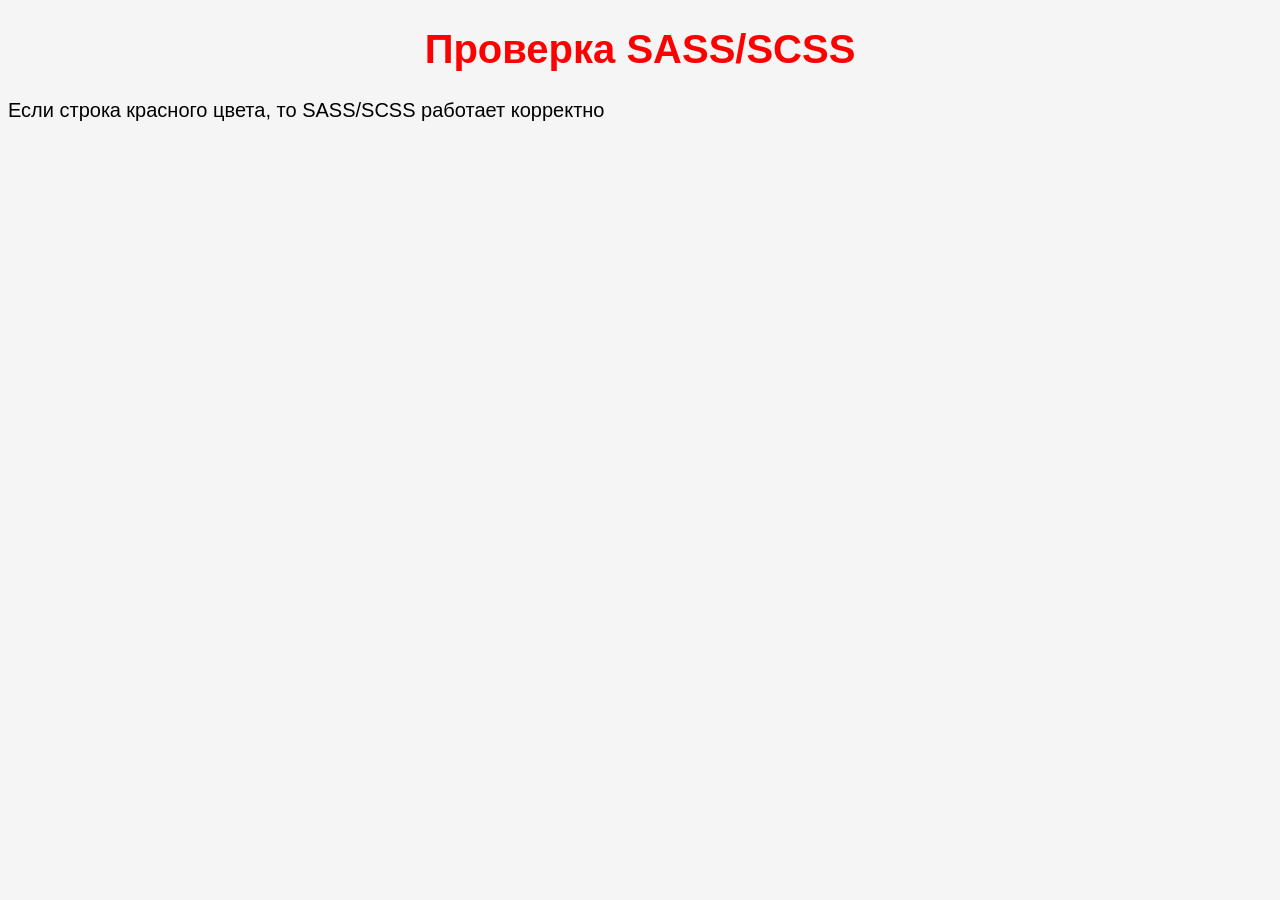
<file: sass_scss/tsk1/index.html>
<!DOCTYPE html>
<html lang="ru">
<head>
  <meta charset="UTF-8">
  <title>Lab 4</title>
  <link rel="stylesheet" href="css/style.css">
</head>
<body>
  <h1>Проверка SASS/SCSS</h1>
  <p>Если  строкa красного цвета, то SASS/SCSS работает корректно</p>
</body>
</html>
</file>
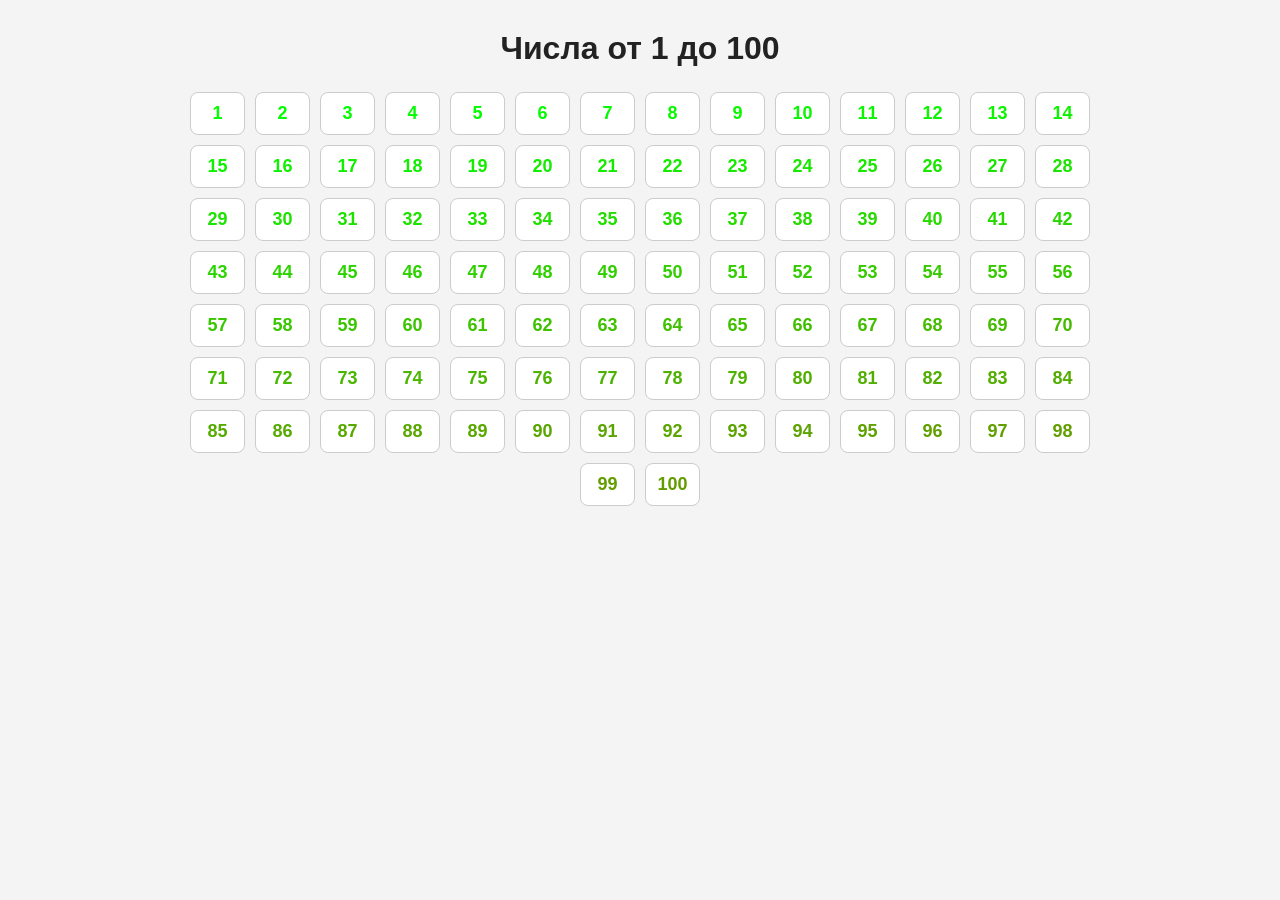
<file: sass_scss/tsk2/index.html>
<!DOCTYPE html>
<html lang="ru">
<head>
  <meta charset="UTF-8" />
  <meta name="viewport" content="width=device-width, initial-scale=1.0" />
  <title>Задание 2 — числа от 1 до 100</title>
  <link rel="stylesheet" href="css/style.css" />
</head>
<body>

  <div class="container">
    <h1>Числа от 1 до 100</h1>

    <div class="numbers">
      <span class="num-1">1</span>
      <span class="num-2">2</span>
      <span class="num-3">3</span>
      <span class="num-4">4</span>
      <span class="num-5">5</span>
      <span class="num-6">6</span>
      <span class="num-7">7</span>
      <span class="num-8">8</span>
      <span class="num-9">9</span>
      <span class="num-10">10</span>
      <span class="num-11">11</span>
      <span class="num-12">12</span>
      <span class="num-13">13</span>
      <span class="num-14">14</span>
      <span class="num-15">15</span>
      <span class="num-16">16</span>
      <span class="num-17">17</span>
      <span class="num-18">18</span>
      <span class="num-19">19</span>
      <span class="num-20">20</span>
      <span class="num-21">21</span>
      <span class="num-22">22</span>
      <span class="num-23">23</span>
      <span class="num-24">24</span>
      <span class="num-25">25</span>
      <span class="num-26">26</span>
      <span class="num-27">27</span>
      <span class="num-28">28</span>
      <span class="num-29">29</span>
      <span class="num-30">30</span>
      <span class="num-31">31</span>
      <span class="num-32">32</span>
      <span class="num-33">33</span>
      <span class="num-34">34</span>
      <span class="num-35">35</span>
      <span class="num-36">36</span>
      <span class="num-37">37</span>
      <span class="num-38">38</span>
      <span class="num-39">39</span>
      <span class="num-40">40</span>
      <span class="num-41">41</span>
      <span class="num-42">42</span>
      <span class="num-43">43</span>
      <span class="num-44">44</span>
      <span class="num-45">45</span>
      <span class="num-46">46</span>
      <span class="num-47">47</span>
      <span class="num-48">48</span>
      <span class="num-49">49</span>
      <span class="num-50">50</span>
      <span class="num-51">51</span>
      <span class="num-52">52</span>
      <span class="num-53">53</span>
      <span class="num-54">54</span>
      <span class="num-55">55</span>
      <span class="num-56">56</span>
      <span class="num-57">57</span>
      <span class="num-58">58</span>
      <span class="num-59">59</span>
      <span class="num-60">60</span>
      <span class="num-61">61</span>
      <span class="num-62">62</span>
      <span class="num-63">63</span>
      <span class="num-64">64</span>
      <span class="num-65">65</span>
      <span class="num-66">66</span>
      <span class="num-67">67</span>
      <span class="num-68">68</span>
      <span class="num-69">69</span>
      <span class="num-70">70</span>
      <span class="num-71">71</span>
      <span class="num-72">72</span>
      <span class="num-73">73</span>
      <span class="num-74">74</span>
      <span class="num-75">75</span>
      <span class="num-76">76</span>
      <span class="num-77">77</span>
      <span class="num-78">78</span>
      <span class="num-79">79</span>
      <span class="num-80">80</span>
      <span class="num-81">81</span>
      <span class="num-82">82</span>
      <span class="num-83">83</span>
      <span class="num-84">84</span>
      <span class="num-85">85</span>
      <span class="num-86">86</span>
      <span class="num-87">87</span>
      <span class="num-88">88</span>
      <span class="num-89">89</span>
      <span class="num-90">90</span>
      <span class="num-91">91</span>
      <span class="num-92">92</span>
      <span class="num-93">93</span>
      <span class="num-94">94</span>
      <span class="num-95">95</span>
      <span class="num-96">96</span>
      <span class="num-97">97</span>
      <span class="num-98">98</span>
      <span class="num-99">99</span>
      <span class="num-100">100</span>
    </div>
  </div>

</body>
</html>
</file>
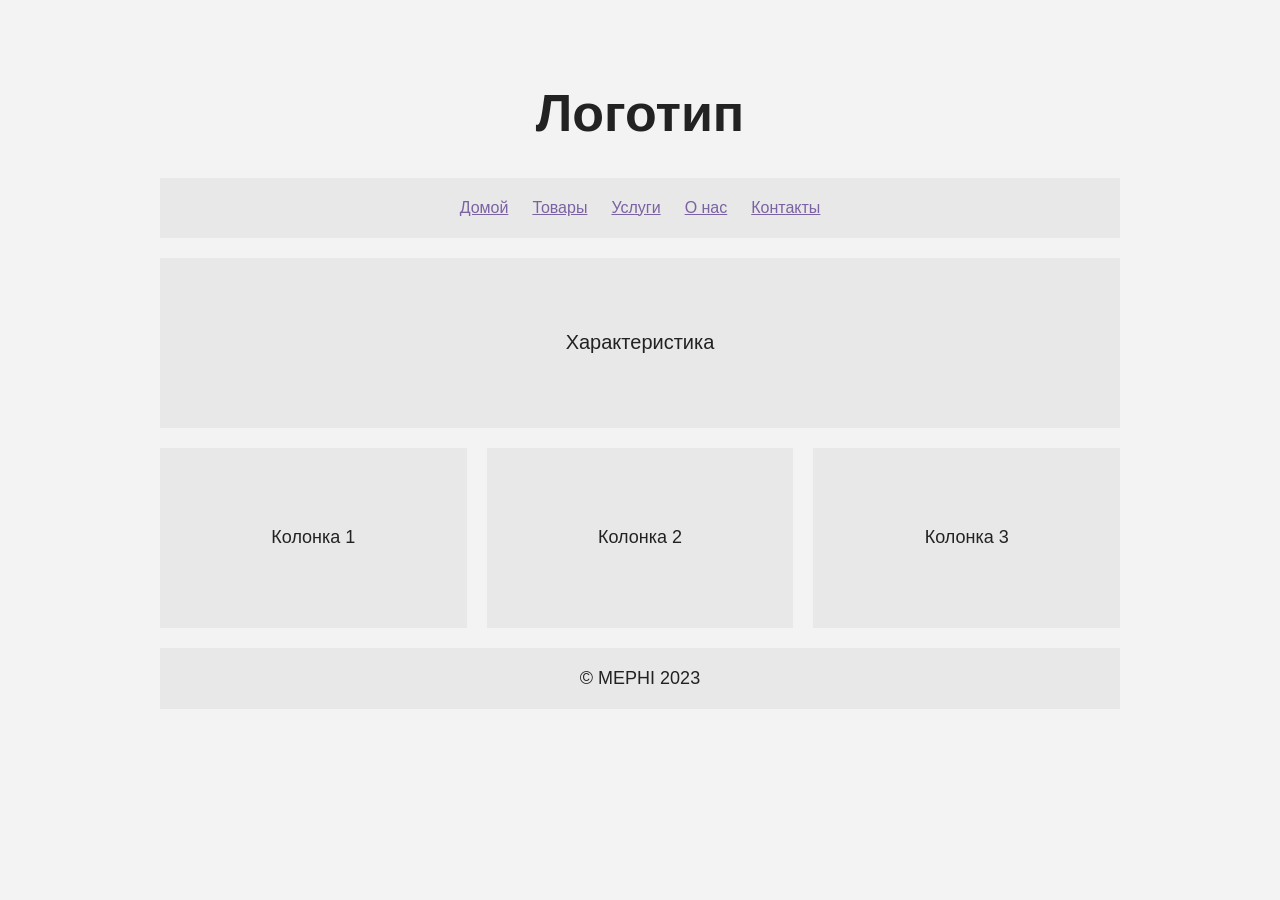
<file: sass_scss/tsk3/index.html>
<!DOCTYPE html>
<html lang="ru">
<head>
  <meta charset="UTF-8" />
  <meta name="viewport" content="width=device-width, initial-scale=1.0" />
  <title>Лабораторная работа 4</title>
  <link rel="stylesheet" href="css/style.css" />
</head>
<body>

  <div class="page">
    <div class="container">

      <header class="header">
        <h1>Логотип</h1>
      </header>

      <nav class="menu">
        <a href="#">Домой</a>
        <a href="#">Товары</a>
        <a href="#">Услуги</a>
        <a href="#">О нас</a>
        <a href="#">Контакты</a>
      </nav>

      <main class="main">
        <section class="feature">
          Характеристика
        </section>

        <section class="columns">
          <div class="column">Колонка 1</div>
          <div class="column">Колонка 2</div>
          <div class="column">Колонка 3</div>
        </section>
      </main>

      <footer class="footer">
        © MEPHI 2023
      </footer>

    </div>
  </div>

</body>
</html>
</file>
<file: sass_scss/tsk1/css/style.css>
body {
  background-color: #f5f5f5;
  font-size: 20px;
  font-family: Arial, sans-serif;
}

h1 {
  color: red;
  text-align: center;
}

/*# sourceMappingURL=style.css.map */
</file>
<file: sass_scss/tsk2/css/style.css>
* {
  margin: 0;
  padding: 0;
  box-sizing: border-box;
}

body {
  font-family: Arial, sans-serif;
  background: #f4f4f4;
  padding: 30px;
}

.container {
  max-width: 900px;
  margin: 0 auto;
  text-align: center;
}

h1 {
  margin-bottom: 25px;
  color: #222;
}

.numbers {
  display: flex;
  flex-wrap: wrap;
  gap: 10px;
  justify-content: center;
}

.numbers span {
  display: inline-block;
  min-width: 55px;
  padding: 10px;
  border: 1px solid #ccc;
  background: white;
  border-radius: 8px;
  font-weight: bold;
  font-size: 18px;
  transition: 0.3s;
}

.numbers span:hover {
  transform: scale(1.08);
}

.num-1 {
  color: rgb(1, 255, 0);
}

.num-2 {
  color: rgb(2, 254, 0);
}

.num-3 {
  color: rgb(3, 253, 0);
}

.num-4 {
  color: rgb(4, 252, 0);
}

.num-5 {
  color: rgb(5, 251, 0);
}

.num-6 {
  color: rgb(6, 250, 0);
}

.num-7 {
  color: rgb(7, 249, 0);
}

.num-8 {
  color: rgb(8, 248, 0);
}

.num-9 {
  color: rgb(9, 247, 0);
}

.num-10 {
  color: rgb(10, 246, 0);
}

.num-11 {
  color: rgb(11, 245, 0);
}

.num-12 {
  color: rgb(12, 244, 0);
}

.num-13 {
  color: rgb(13, 243, 0);
}

.num-14 {
  color: rgb(14, 242, 0);
}

.num-15 {
  color: rgb(15, 241, 0);
}

.num-16 {
  color: rgb(16, 240, 0);
}

.num-17 {
  color: rgb(17, 239, 0);
}

.num-18 {
  color: rgb(18, 238, 0);
}

.num-19 {
  color: rgb(19, 237, 0);
}

.num-20 {
  color: rgb(20, 236, 0);
}

.num-21 {
  color: rgb(21, 235, 0);
}

.num-22 {
  color: rgb(22, 234, 0);
}

.num-23 {
  color: rgb(23, 233, 0);
}

.num-24 {
  color: rgb(24, 232, 0);
}

.num-25 {
  color: rgb(25, 231, 0);
}

.num-26 {
  color: rgb(26, 230, 0);
}

.num-27 {
  color: rgb(27, 229, 0);
}

.num-28 {
  color: rgb(28, 228, 0);
}

.num-29 {
  color: rgb(29, 227, 0);
}

.num-30 {
  color: rgb(30, 226, 0);
}

.num-31 {
  color: rgb(31, 225, 0);
}

.num-32 {
  color: rgb(32, 224, 0);
}

.num-33 {
  color: rgb(33, 223, 0);
}

.num-34 {
  color: rgb(34, 222, 0);
}

.num-35 {
  color: rgb(35, 221, 0);
}

.num-36 {
  color: rgb(36, 220, 0);
}

.num-37 {
  color: rgb(37, 219, 0);
}

.num-38 {
  color: rgb(38, 218, 0);
}

.num-39 {
  color: rgb(39, 217, 0);
}

.num-40 {
  color: rgb(40, 216, 0);
}

.num-41 {
  color: rgb(41, 215, 0);
}

.num-42 {
  color: rgb(42, 214, 0);
}

.num-43 {
  color: rgb(43, 213, 0);
}

.num-44 {
  color: rgb(44, 212, 0);
}

.num-45 {
  color: rgb(45, 211, 0);
}

.num-46 {
  color: rgb(46, 210, 0);
}

.num-47 {
  color: rgb(47, 209, 0);
}

.num-48 {
  color: rgb(48, 208, 0);
}

.num-49 {
  color: rgb(49, 207, 0);
}

.num-50 {
  color: rgb(50, 206, 0);
}

.num-51 {
  color: rgb(51, 205, 0);
}

.num-52 {
  color: rgb(52, 204, 0);
}

.num-53 {
  color: rgb(53, 203, 0);
}

.num-54 {
  color: rgb(54, 202, 0);
}

.num-55 {
  color: rgb(55, 201, 0);
}

.num-56 {
  color: rgb(56, 200, 0);
}

.num-57 {
  color: rgb(57, 199, 0);
}

.num-58 {
  color: rgb(58, 198, 0);
}

.num-59 {
  color: rgb(59, 197, 0);
}

.num-60 {
  color: rgb(60, 196, 0);
}

.num-61 {
  color: rgb(61, 195, 0);
}

.num-62 {
  color: rgb(62, 194, 0);
}

.num-63 {
  color: rgb(63, 193, 0);
}

.num-64 {
  color: rgb(64, 192, 0);
}

.num-65 {
  color: rgb(65, 191, 0);
}

.num-66 {
  color: rgb(66, 190, 0);
}

.num-67 {
  color: rgb(67, 189, 0);
}

.num-68 {
  color: rgb(68, 188, 0);
}

.num-69 {
  color: rgb(69, 187, 0);
}

.num-70 {
  color: rgb(70, 186, 0);
}

.num-71 {
  color: rgb(71, 185, 0);
}

.num-72 {
  color: rgb(72, 184, 0);
}

.num-73 {
  color: rgb(73, 183, 0);
}

.num-74 {
  color: rgb(74, 182, 0);
}

.num-75 {
  color: rgb(75, 181, 0);
}

.num-76 {
  color: rgb(76, 180, 0);
}

.num-77 {
  color: rgb(77, 179, 0);
}

.num-78 {
  color: rgb(78, 178, 0);
}

.num-79 {
  color: rgb(79, 177, 0);
}

.num-80 {
  color: rgb(80, 176, 0);
}

.num-81 {
  color: rgb(81, 175, 0);
}

.num-82 {
  color: rgb(82, 174, 0);
}

.num-83 {
  color: rgb(83, 173, 0);
}

.num-84 {
  color: rgb(84, 172, 0);
}

.num-85 {
  color: rgb(85, 171, 0);
}

.num-86 {
  color: rgb(86, 170, 0);
}

.num-87 {
  color: rgb(87, 169, 0);
}

.num-88 {
  color: rgb(88, 168, 0);
}

.num-89 {
  color: rgb(89, 167, 0);
}

.num-90 {
  color: rgb(90, 166, 0);
}

.num-91 {
  color: rgb(91, 165, 0);
}

.num-92 {
  color: rgb(92, 164, 0);
}

.num-93 {
  color: rgb(93, 163, 0);
}

.num-94 {
  color: rgb(94, 162, 0);
}

.num-95 {
  color: rgb(95, 161, 0);
}

.num-96 {
  color: rgb(96, 160, 0);
}

.num-97 {
  color: rgb(97, 159, 0);
}

.num-98 {
  color: rgb(98, 158, 0);
}

.num-99 {
  color: rgb(99, 157, 0);
}

.num-100 {
  color: rgb(100, 156, 0);
}

/*# sourceMappingURL=style.css.map */
</file>
<file: sass_scss/tsk3/css/style.css>
body {
  background: #f3f3f3;
  font-family: Arial, sans-serif;
  color: #222;
}

.page {
  padding: 40px 20px;
}
.page .container {
  width: 960px;
  margin: 0 auto;
}
.page .header {
  text-align: center;
  margin-bottom: 20px;
}
.page .header h1 {
  font-size: 52px;
  font-weight: 700;
}
.page .menu {
  background-color: #e8e8e8;
  min-height: 60px;
  padding: 20px;
  box-sizing: border-box;
  display: flex;
  justify-content: center;
  align-items: center;
  gap: 24px;
  margin-bottom: 20px;
}
.page .menu a {
  color: #7a62a3;
  font-size: 16px;
  text-decoration: underline;
}
.page .menu a:hover {
  opacity: 0.8;
}
.page .main .feature {
  background-color: #e8e8e8;
  min-height: 170px;
  padding: 20px;
  box-sizing: border-box;
  display: flex;
  justify-content: center;
  align-items: center;
  font-size: 20px;
  font-weight: normal;
  color: #222;
  margin-bottom: 20px;
}
.page .main .columns {
  display: flex;
  gap: 20px;
  margin-bottom: 20px;
}
.page .main .columns .column {
  background-color: #e8e8e8;
  min-height: 180px;
  padding: 20px;
  box-sizing: border-box;
  display: flex;
  justify-content: center;
  align-items: center;
  font-size: 18px;
  font-weight: normal;
  color: #222;
  flex: 1;
}
.page .footer {
  background-color: #e8e8e8;
  min-height: 60px;
  padding: 20px;
  box-sizing: border-box;
  display: flex;
  justify-content: center;
  align-items: center;
  font-size: 18px;
  font-weight: normal;
  color: #222;
}

/*# sourceMappingURL=style.css.map */
</file>
